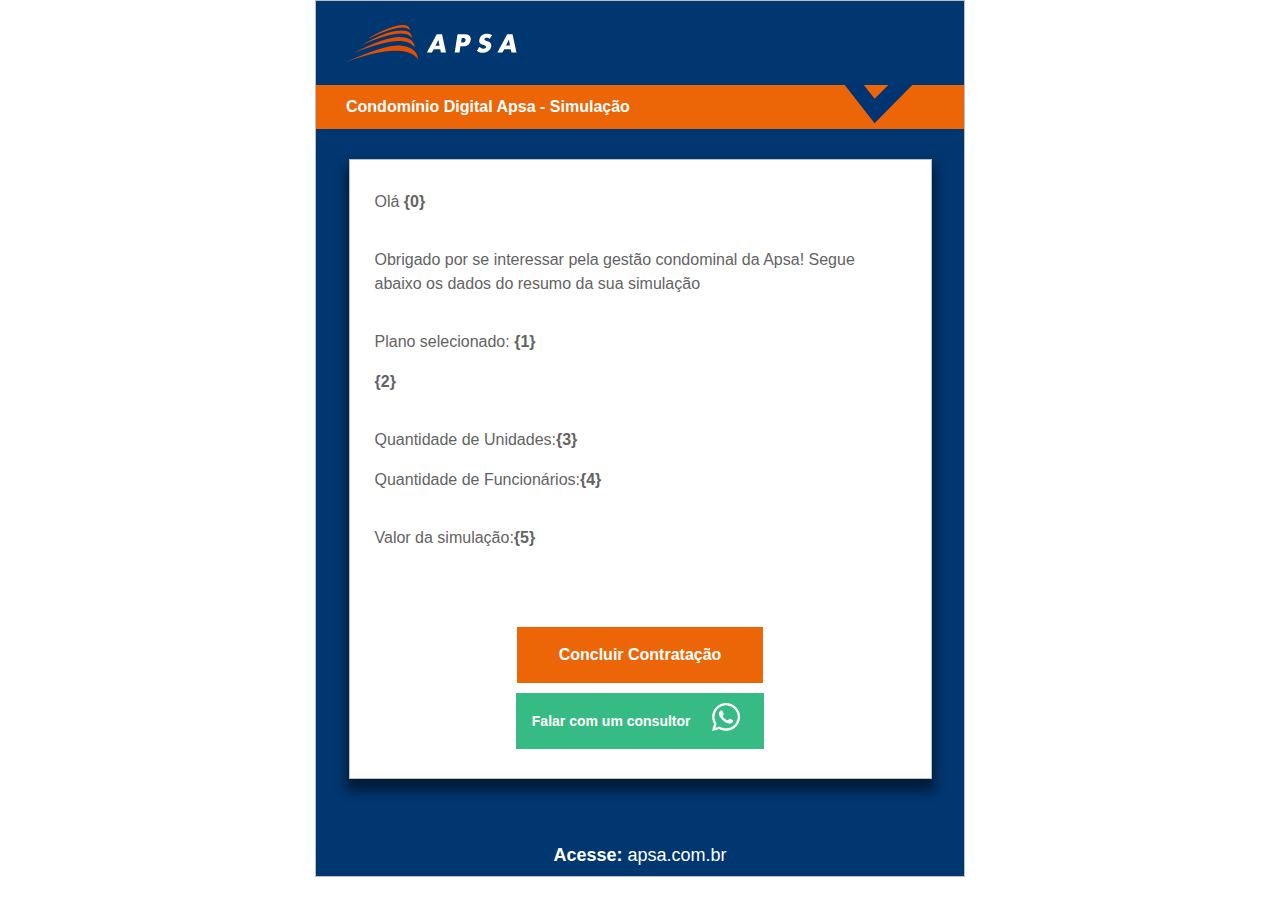
<file: E-mail com código/template.html>
<!DOCTYPE html>
<html>
<head>
	<meta charset="utf-8">
	<meta name="viewport" content="width=device-width, initial-scale=1.0">
	<title>Template</title>
</head>
<body style="padding: 0; margin: 0 auto">
	<table width="650" align="center" cellpadding="0" cellspacing="0" style="background-color: #003770; border: 1px solid #bdbdbd">
		<tbody>
			<tr>
				<td style="height: 84px" colspan="2">
					<a href="https://apsa.com.br/">
						<img src="images/logotipo-apsa.png" style="display: block; padding: 0 0 0 30px" border="0"; alt="APSA">
					</a>
				</td>
			</tr>
			<tr>
				<td style="height: 44px; background-color: #ec6608">
					<font face= "arial" style="padding: 0 0 0 30px; color: #fff;font-size: 16px; line-height: 24px; font-weight: bold;">Condomínio Digital Apsa - Simulação</font>
				</td>
				<td style="background-color: #ec6608">
					<img src="images/check.png" style="display: block; margin-top: -6px" border="0"; border="0"; alt="Seta">
				</td>
			</tr>
			<tr>
				<td style="height: 30px" colspan="2"></td>
			</tr>
			<tr>
				<td colspan="2">
					<table width="583px"  cellpadding="0" cellspacing="0" style="background-color: #fff; margin: 0 auto; border: 1px solid #bdbdbd; box-shadow: 0px 9px 11px 3px #0000007d;">
						<tr>
							<td colspan="2">
								<p style="margin: 0">
									<font face="arial" style="margin:30px 0 34px 25px;font-size: 16px; line-height: 24px; display: block; color: #636363">Olá <b>{0}</b></font>
								</p>
								<p>
									<font face="arial" style="margin: 0 0 34px 25px; color: #636363;font-size: 16px; line-height: 24px; display: block; width: 482px">Obrigado por se interessar pela gestão condominal da Apsa! Segue abaixo os dados do resumo da sua simulação</font>
								</p>
								<p>
									<font face="arial" style="margin: 0 0 10px 25px; color: #636363; font-size: 16px; line-height: 24px; display: block;">Plano selecionado: <b>{1}</b></font>
								</p>
								<p>
									<font face="arial" style="margin: 10px 0 34px 25px; color: #636363; font-size: 16px; line-height: 24px; display: block;"><b>{2}</b></font>
								</p>
								<p>
									<font face="arial" style="margin: 0px 0 10px 25px; color: #636363; font-size: 16px; line-height: 24px; display: block;">Quantidade de Unidades:<b>{3}</b></font>
								</p>
								<p>
									<font face="arial" style="margin: 0 0 34px 25px; color: #636363; font-size: 16px; line-height: 24px; display: block;">Quantidade de Funcionários:<b>{4}</b></font>
								</p>
								<p>
									<font face="arial" style="margin: 0px 0 77px 25px; color: #636363; font-size: 16px; line-height: 24px; display: block;">Valor da simulação:<b>{5}</b></font>
								</p>
							</td>
						</tr>
						<tr align="center">
							<td colspan="2">
								<button style="height: 56px; background-color: #ec6608; padding: 0 42px; margin: 0 0 10px 0; cursor: pointer; border: none;">
									<a href="#" style="color: #fff;text-decoration: none; font-size: 16px; font-weight: 700">Concluir Contratação</a>
								</button>
							</td>
						</tr>
						<tr align="center">
							<a href="#">
								<td colspan="2">
									<button style="height: 56px; background-color: #37bb84; cursor: pointer; border: none; outline: 0; margin: 0 0 29px 0">
										<a href="#" style="color: #fff;text-decoration: none; font-size: 14px; font-weight: 700; vertical-align: super;line-height: 40px;padding: 0 0 0 10px">Falar com um consultor</a>
										<img src="images/whatsapp-brands.png" style="width: 28px; padding: 0 18px"; border="0"; alt="Falar com consultor">
									</button>
								</td>
							</a>
						</tr>
					</table>
				</td>
			</tr>
			<tr>
				<td colspan="2" style="height: 56px"></td>
			</tr>
			<tr align="center">
				<td style="text-align: center" colspan="2">
					<p style="color: #fff; font-weight: 700; font-size: 18px; font-family: arial; margin: 10px 0;">Acesse: <a href="apsa.com.br" style="color: #fff; text-decoration: none; font-weight: 100; font-weight: 100">apsa.com.br</a>
					</p>
				</td>
			</tr>
		</tbody>
	</table>
</body>
</html>
</file>
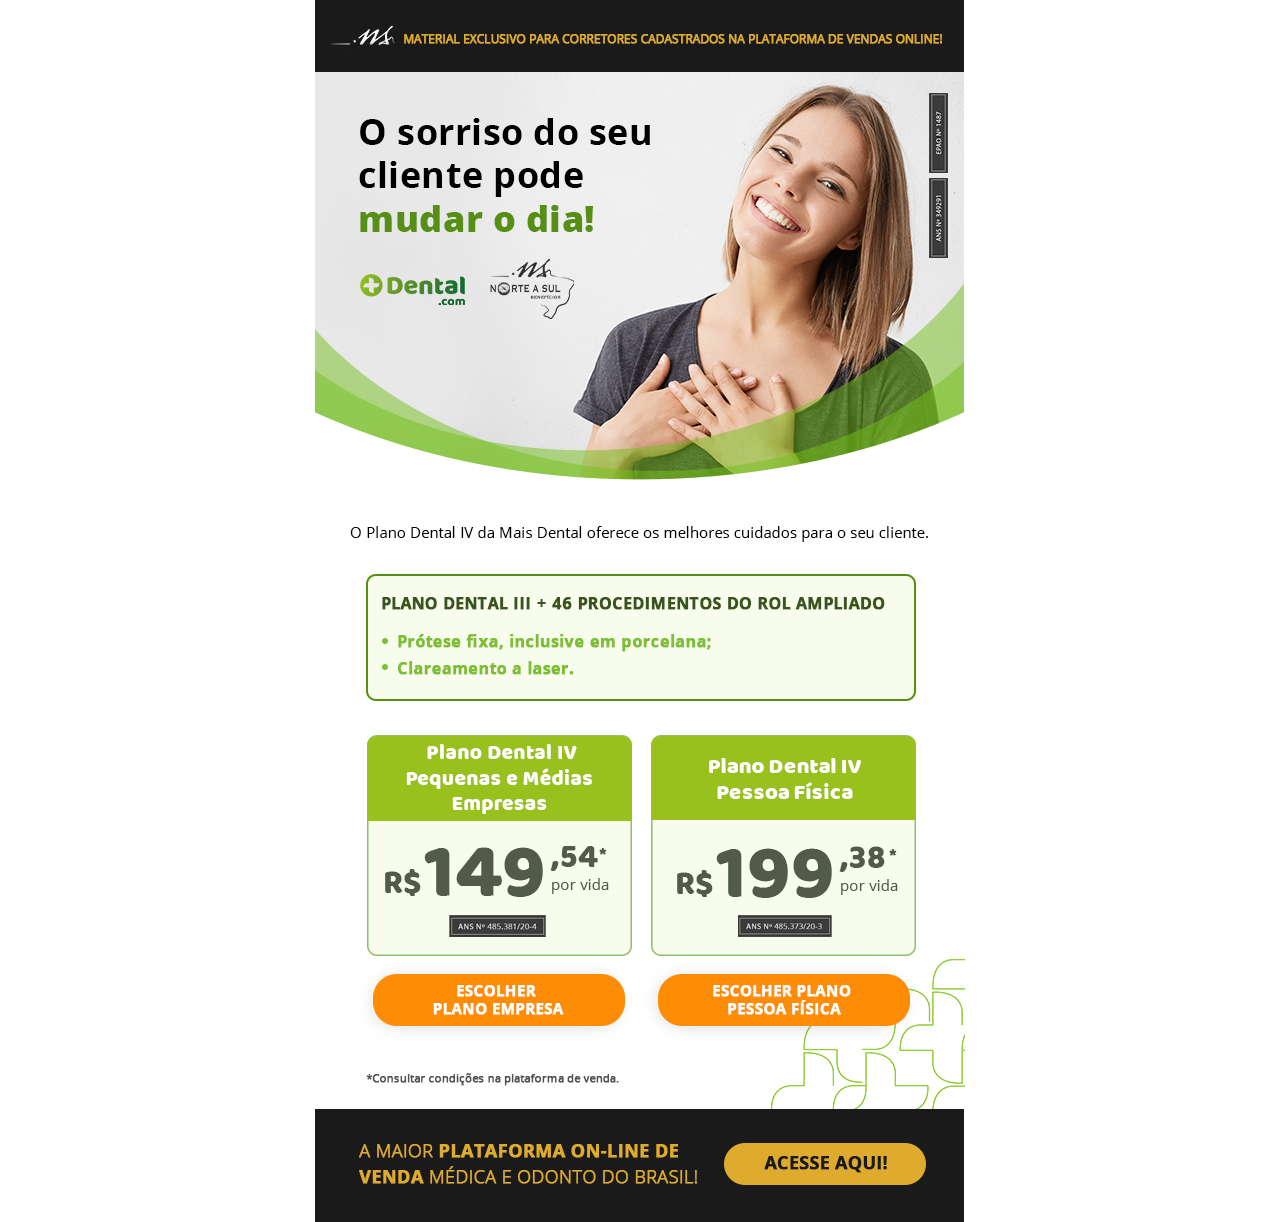
<file: E-mail fatiado/template.html>
<!DOCTYPE html>
<html>
<head>
	<meta charset="utf-8">
	<meta name="viewport" content="width=device-width, initial-scale=1.0">
	<title>E-mail Fatiado</title>
</head>
<body style="padding: 0; margin: 0">
	<table width="650" align="center" cellpadding="0" cellspacing="0">
		<tr>
			<td colspan="2">
				<img src="images/img-header.png" alt="Material Exclusivo para corretores cadastrados na plataforma de vendas online!" style="display: block;">
			</td>
		</tr>
		<tr>
			<td colspan="2">
				<img src="images/sorriso-cliente.png" alt="O sorriso do seu cliente pode mudar o dia!" style="display: block;">
			</td>
		</tr>
		<tr>
			<td colspan="2">
				<img src="images/txt-plano.png" alt="O plano dental IV da Mais Dental oferece os melhores cuidados para o seu cliente." style="display: block;">
			</td>
		</tr>
		<tr>
			<td colspan="2">
				<img src="images/plano3-proced.png" alt="Plano Dental 3 + 46 procedimentos do rol ampliado" style="display: block;">
			</td>
		</tr>
		<tr>
			<td>
				<img src="images/plano-empresa.png" alt="Plano dental IV pequenas e médias empresas" style="display: block;">
			</td>
			<td>
				<img src="images/plano-pf.png" alt="Plano dental IV Pessoa Física" style="display: block;">
			</td>
		</tr>
		<tr>
			<td colspan="2">
				<img src="images/img-footer.png" alt="A maior plataforma on-line de venda médica e odonto do Brasil" style="display: block;">
			</td>
		</tr>
	</table>
</body>
</html>
</file>
